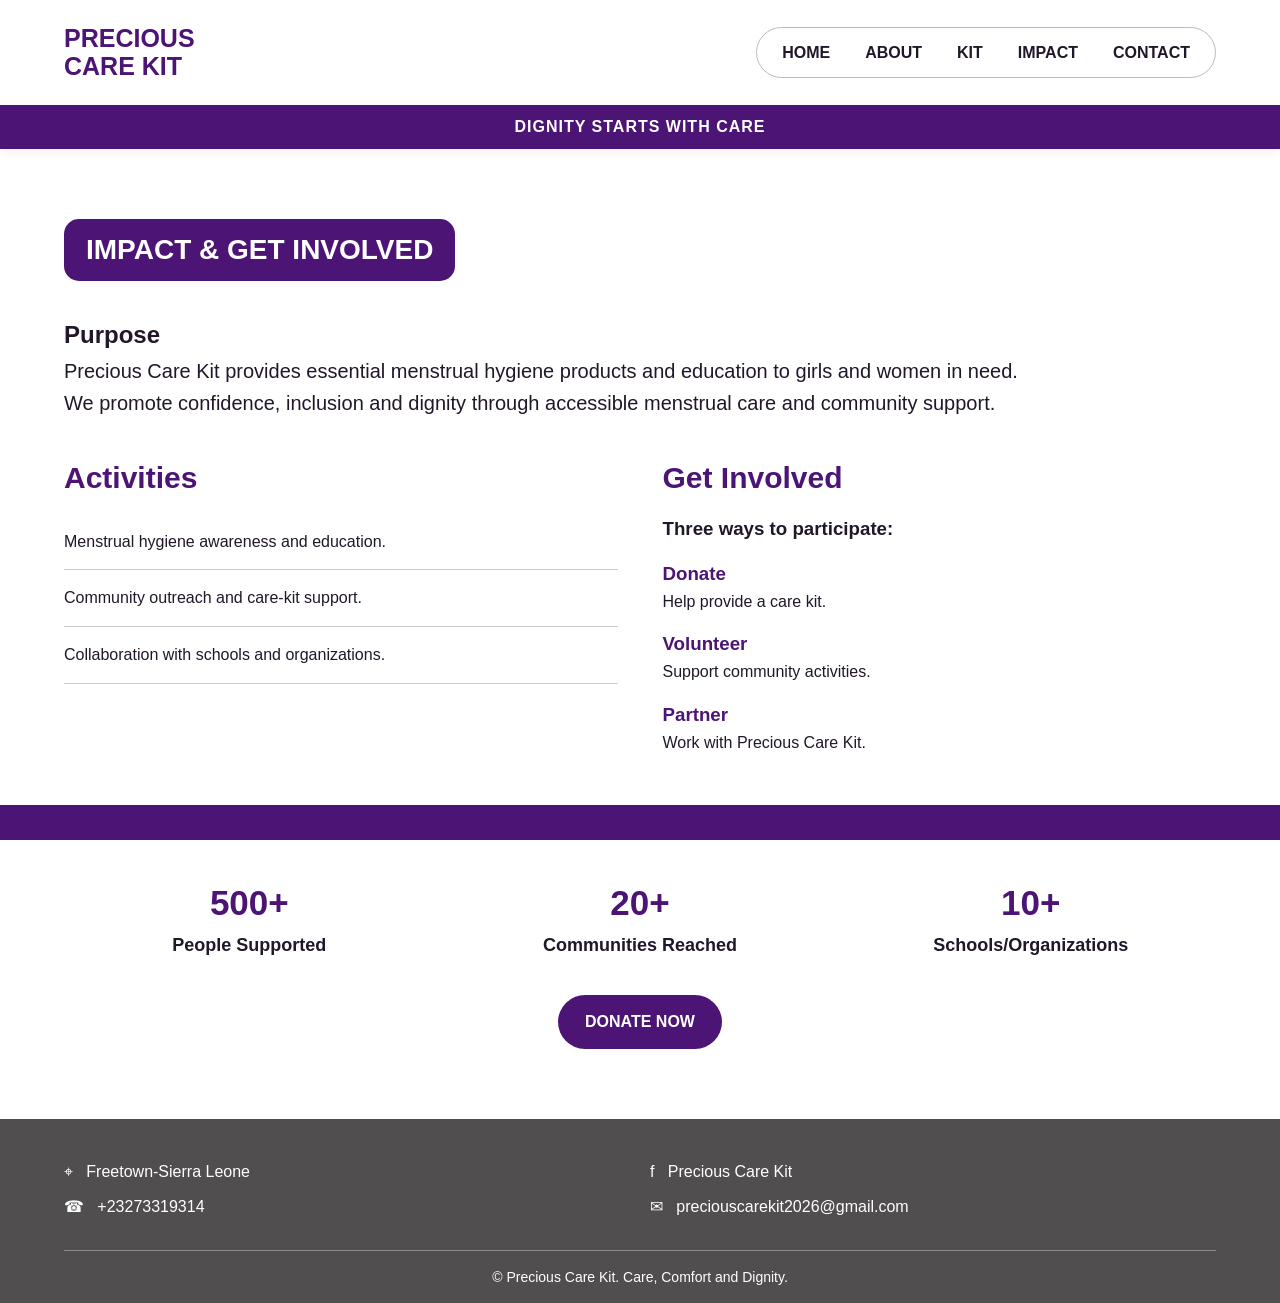
<file: impact.html>
<!DOCTYPE html>
<html lang="en">
<head>
<meta charset="UTF-8">
<meta name="viewport" content="width=device-width, initial-scale=1.0">
<title>Precious Care Kit | Care, Comfort and Dignity</title>
<link rel="stylesheet" href="style.css">

</head>
<body>
 

<header>
  <div class="container navbar">

    <a href="#home" class="logo">
      
      <span>PRECIOUS<br>CARE KIT</span>
    </a>

    <button class="menu-btn" id="menuBtn">☰</button>

    <nav id="navigation">
      <a href="./index.html">Home</a>
      <a href="./about.html">About</a>
      <a href="./kit.html">Kit</a>
      <a href="./impact.html">Impact</a>
      <a href="./contact.html">Contact</a>
    </nav>

  </div>

  <div class="tagline">DIGNITY STARTS WITH CARE</div>
</header>
<!-- IMPACT AND GET INVOLVED -->

<section class="content-section impact" id="impact">
  <div class="container">

    <div class="section-label">IMPACT &amp; GET INVOLVED</div>

    <h2>Purpose</h2>

    <p class="purpose">
      Precious Care Kit provides essential menstrual hygiene products and education to girls and women in need. <br> We promote confidence, inclusion and dignity through accessible menstrual care and community support.
    </p>

    <div class="grid-two impact-content">

      <div class="activities">
        <h2>Activities</h2>

        <ul>
          <li>Menstrual hygiene awareness and education.</li>
          <li>Community outreach and care-kit support.</li>
          <li>Collaboration with schools and organizations.</li>
        </ul>
      </div>

      <div>
        <h2>Get Involved</h2>
        <h3>Three ways to participate:</h3>

        <div class="involve-card">
          <h3>Donate</h3>
          <p>Help provide a care kit.</p>
        </div>

        <div class="involve-card">
          <h3>Volunteer</h3>
          <p>Support community activities.</p>
        </div>

        <div class="involve-card">
          <h3>Partner</h3>
          <p>Work with Precious Care Kit.</p>
        </div>
      </div>

    </div>

  </div>

  <div class="impact-bar"></div>

  <div class="container">

    <!-- Confirm these figures before publishing -->
    <div class="statistics">

      <div>
        <strong>500+</strong>
        <span>People Supported</span>
      </div>

      <div>
        <strong>20+</strong>
        <span>Communities Reached</span>
      </div>

      <div>
        <strong>10+</strong>
        <span>Schools/Organizations</span>
      </div>

    </div>

    <div class="donate">
      <a href="#contact" class="btn btn-primary">Donate Now</a>
    </div>

  </div>
</section>

<!-- FOOTER -->

<footer>
  <div class="container">

    <div class="footer-grid">

      <div>
        <p>⌖ &nbsp; Freetown-Sierra Leone</p>
        <p>☎ &nbsp; +23273319314</p>
      </div>

      <div>
        <p>f &nbsp; Precious Care Kit</p>
        <p>✉ &nbsp; preciouscarekit2026@gmail.com</p>
      </div>

    </div>

    <p class="copyright">
      © <span id="year"></span> Precious Care Kit.
      Care, Comfort and Dignity.
    </p>

  </div>
</footer>



</body>
</html>
</file>
<file: style.css>
:root {
  --purple: #4b1475;
  --dark-purple: #32104f;
  --pink: #e94d91;
  --light-pink: #fff0f7;
  --gold: #c8a45d;
  --white: #ffffff;
  --dark: #21172a;
  --grey: #625967;
}

* {
  margin: 0;
  padding: 0;
  box-sizing: border-box;
  /* scroll-behavior: smooth; */
}

body {
  font-family: Arial, Helvetica, sans-serif;
  color: var(--dark);
  line-height: 1.6;
}

a {
  text-decoration: none;
  color: inherit;
}

img {
  max-width: 100%;
}

.container {
  width: 90%;
  max-width: 1200px;
  margin: auto;
}

/* HEADER */

header {
  background: white;
  position: sticky;
  top: 0;
  z-index: 100;
  box-shadow: 0 2px 10px #00000012;
}

.navbar {
  min-height: 105px;
  display: flex;
  align-items: center;
  justify-content: space-between;
  gap: 20px;
}

.logo {
  color: var(--purple);
  font-size: 25px;
  font-weight: 900;
  line-height: 1.1;
}

.logo img {
  width: 145px;
  max-height: 85px;
  object-fit: contain;
}

nav {
  display: flex;
  gap: 35px;
  border: 1px solid #bbb;
  padding: 12px 25px;
  border-radius: 40px;
}

nav a {
  font-weight: bold;
  text-transform: uppercase;
}

nav a:hover {
  color: var(--pink);
}

.menu-btn {
  display: none;
  border: 0;
  background: var(--purple);
  color: white;
  padding: 10px 14px;
  border-radius: 8px;
  font-size: 20px;
}

.tagline {
  background: var(--purple);
  color: white;
  text-align: center;
  font-weight: bold;
  padding: 9px;
  letter-spacing: 1px;
}

/* BUTTONS */

.btn {
  display: inline-block;
  padding: 14px 27px;
  border-radius: 40px;
  font-weight: bold;
  text-transform: uppercase;
  cursor: pointer;
  border: none;
}

.btn-primary {
  background: var(--purple);
  color: white;
}

.btn-primary:hover {
  background: var(--dark-purple);
}

.btn-secondary {
  background: var(--light-pink);
  color: var(--purple);
  border: 1px solid var(--pink);
}

.btn-pink {
  background: var(--pink);
  color: white;
}

/* HOME */

.home {
  padding: 55px 0;
  background: linear-gradient(120deg, white, var(--light-pink));
}

.home h1 {
  font-size: clamp(28px, 4vw, 45px);
  line-height: 1.25;
  margin-bottom: 20px;
}

.eyebrow {
  color: var(--pink);
  font-weight: bold;
  letter-spacing: 2px;
  margin-bottom: 10px;
}

.home-buttons {
  display: flex;
  flex-wrap: wrap;
  gap: 15px;
  margin-bottom: 30px;
}

.hero-image {
  height: 370px;
  background: #f3dbea;
  border-radius: 12px;
  overflow: hidden;
}

.hero-image img {
  width: 100%;
  height: 100%;
  object-fit: cover;
}

.image-placeholder {
  height: 100%;
  display: grid;
  place-items: center;
  color: var(--purple);
  font-weight: bold;
  font-size: 24px;
  padding: 20px;
  text-align: center;
}

/* MISSION */

.mission {
  padding: 55px 0;
  text-align: center;
}

.section-title {
  color: var(--purple);
  font-size: 32px;
  margin-bottom: 30px;
  text-align: center;
}

.grid-three {
  display: grid;
  grid-template-columns: repeat(3, 1fr);
  gap: 25px;
}

.mission-card {
  padding: 25px;
}

.icon {
  font-size: 40px;
  color: var(--pink);
}

.mission-card h3 {
  color: var(--purple);
  margin: 10px 0;
}

/* GENERAL SECTIONS */

section.content-section {
  padding: 70px 0;
}

.section-label {
  display: table;
  background: var(--purple);
  color: white;
  padding: 9px 22px;
  border-radius: 15px;
  font-size: 28px;
  font-weight: bold;
  margin-bottom: 35px;
}

/* ABOUT */

.about {
  background: #fffafd;
}

.grid-two {
  display: grid;
  grid-template-columns: 1fr 1fr;
  gap: 45px;
  align-items: center;
}

.photo-box {
  min-height: 300px;
  background: #f0dce9;
  display: grid;
  place-items: center;
  color: var(--purple);
  font-weight: bold;
  text-align: center;
  padding: 20px;
}

.photo-box img {
  width: 100%;
  height: 300px;
  object-fit: cover;
}

.about h2 {
  color: var(--purple);
  margin-bottom: 15px;
  font-size: 28px;
}

.about p {
  color: var(--grey);
  margin-bottom: 15px;
}

.mission-vision {
  margin-top: 45px;
}

.mission-vision article {
  padding: 20px;
  border-top: 3px solid var(--pink);
}

.mission-vision h3 {
  color: var(--purple);
  font-size: 23px;
}

.values {
  text-align: center;
  margin-top: 45px;
}

.values h3 {
  color: var(--purple);
  margin-bottom: 12px;
}

.values p {
  font-weight: bold;
}

.values span {
  color: var(--pink);
  padding: 0 8px;
}

/* KIT */

.kit {
  background: var(--purple);
  color: white;
}

.kit .section-label {
  background: white;
  color: var(--purple);
  margin: 0 auto 20px;
}

.kit-intro {
  text-align: center;
  margin-bottom: 35px;
}

.kit-grid {
  display: grid;
  grid-template-columns: repeat(3, 1fr);
  gap: 20px;
}

.kit-card {
  background: white;
  color: var(--dark);
  text-align: center;
  padding: 25px 20px;
  border-radius: 13px;
  border-bottom: 4px solid var(--pink);
}

.kit-card .icon {
  font-size: 38px;
}

.kit-card h3 {
  color: var(--purple);
  margin: 8px 0;
}

.kit-card p {
  color: var(--grey);
}

.kit .center {
  text-align: center;
  margin-top: 35px;
}

/* IMPACT */

.impact {
  background: white;
}

.purpose {
  font-size: 20px;
  margin-bottom: 5px;
}

.impact-content {
  margin-top: 35px;
  align-items: start;
}

.impact-content h2 {
  color: var(--purple);
  font-size: 30px;
  margin-bottom: 12px;
}

.activities ul {
  list-style: none;
}

.activities li {
  padding: 15px 0;
  border-bottom: 1px solid #ccc;
}

.involve-card {
  margin: 15px 0;
}

.involve-card h3 {
  color: var(--purple);
}

.impact-bar {
  background: var(--purple);
  height: 35px;
  margin: 35px 0;
}

.statistics {
  display: grid;
  grid-template-columns: repeat(3, 1fr);
  gap: 20px;
  text-align: center;
}

.statistics strong {
  display: block;
  color: var(--purple);
  font-size: 35px;
}

.statistics span {
  font-weight: bold;
  font-size: 18px;
}

.donate {
  text-align: center;
  margin-top: 35px;
}

/* CONTACT */

.contact {
  background: #fffafd;
}

.contact-details p {
  margin: 18px 0;
}

.contact-details strong {
  display: block;
  color: var(--purple);
}

.contact-details a {
  overflow-wrap: anywhere;
}

.form-title {
  text-align: center;
  color: var(--purple);
  font-size: 30px;
  margin: 35px 0 20px;
}

.contact-form {
  display: grid;
  grid-template-columns: repeat(3, 1fr);
  gap: 20px;
}

.contact-form label {
  font-weight: bold;
}

.contact-form input,
.contact-form textarea {
  display: block;
  width: 100%;
  padding: 13px;
  margin-top: 7px;
  border: 1px solid #d8cbdc;
  border-radius: 7px;
  outline: none;
}

.contact-form input:focus,
.contact-form textarea:focus {
  border-color: var(--purple);
}

.full-width {
  grid-column: 1 / -1;
}

.form-action {
  text-align: center;
}

#formStatus {
  margin-top: 12px;
  color: var(--purple);
  font-weight: bold;
}

/* FOOTER */

footer {
  background: #514e4f;
  color: white;
  padding: 30px 0 15px;
}

.footer-grid {
  display: grid;
  grid-template-columns: 1fr 1fr;
  gap: 20px;
}

.footer-grid p {
  margin: 10px 0;
}

.copyright {
  border-top: 1px solid #ffffff55;
  margin-top: 20px;
  padding-top: 15px;
  text-align: center;
  font-size: 14px;
}

/* MOBILE RESPONSIVENESS */

@media(max-width: 750px) {
  .navbar {
    min-height: 80px;
  }

  .menu-btn {
    display: block;
  }

  nav {
    display: none;
    position: absolute;
    top: 80px;
    left: 0;
    width: 100%;
    border: none;
    border-radius: 0;
    background: white;
    padding: 15px 5%;
    flex-direction: column;
    gap: 0;
  }

  nav.open {
    display: flex;
  }

  nav a {
    padding: 12px 0;
    border-bottom: 1px solid #eee;
  }

  .grid-two,
  .grid-three,
  .kit-grid,
  .statistics,
  .footer-grid {
    grid-template-columns: 1fr;
  }

  .contact-form {
    grid-template-columns: 1fr;
  }

  .full-width {
    grid-column: auto;
  }

  .section-label {
    font-size: 21px;
  }

  .hero-image {
    height: 240px;
  }

  .home-buttons {
    flex-direction: column;
    align-items: flex-start;
  }

  .values span {
    padding: 0 3px;
  }
}
</file>
